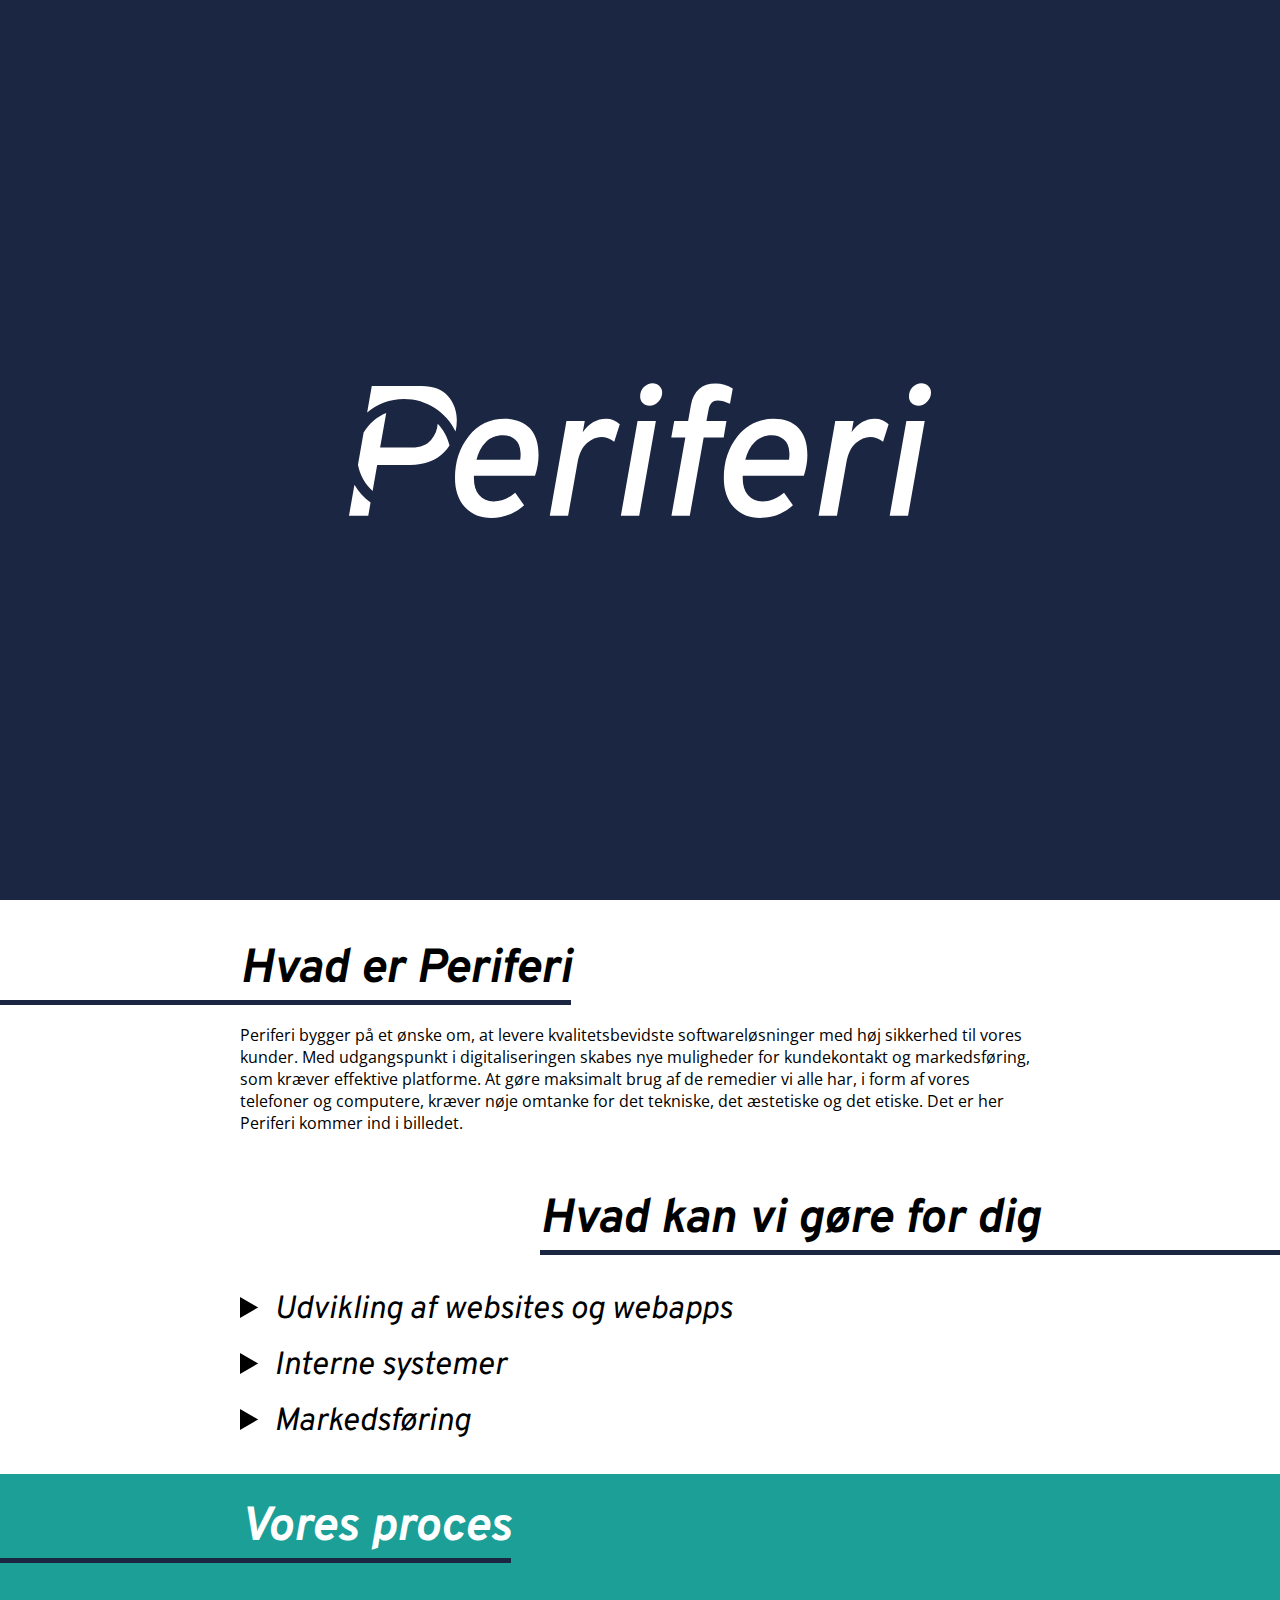
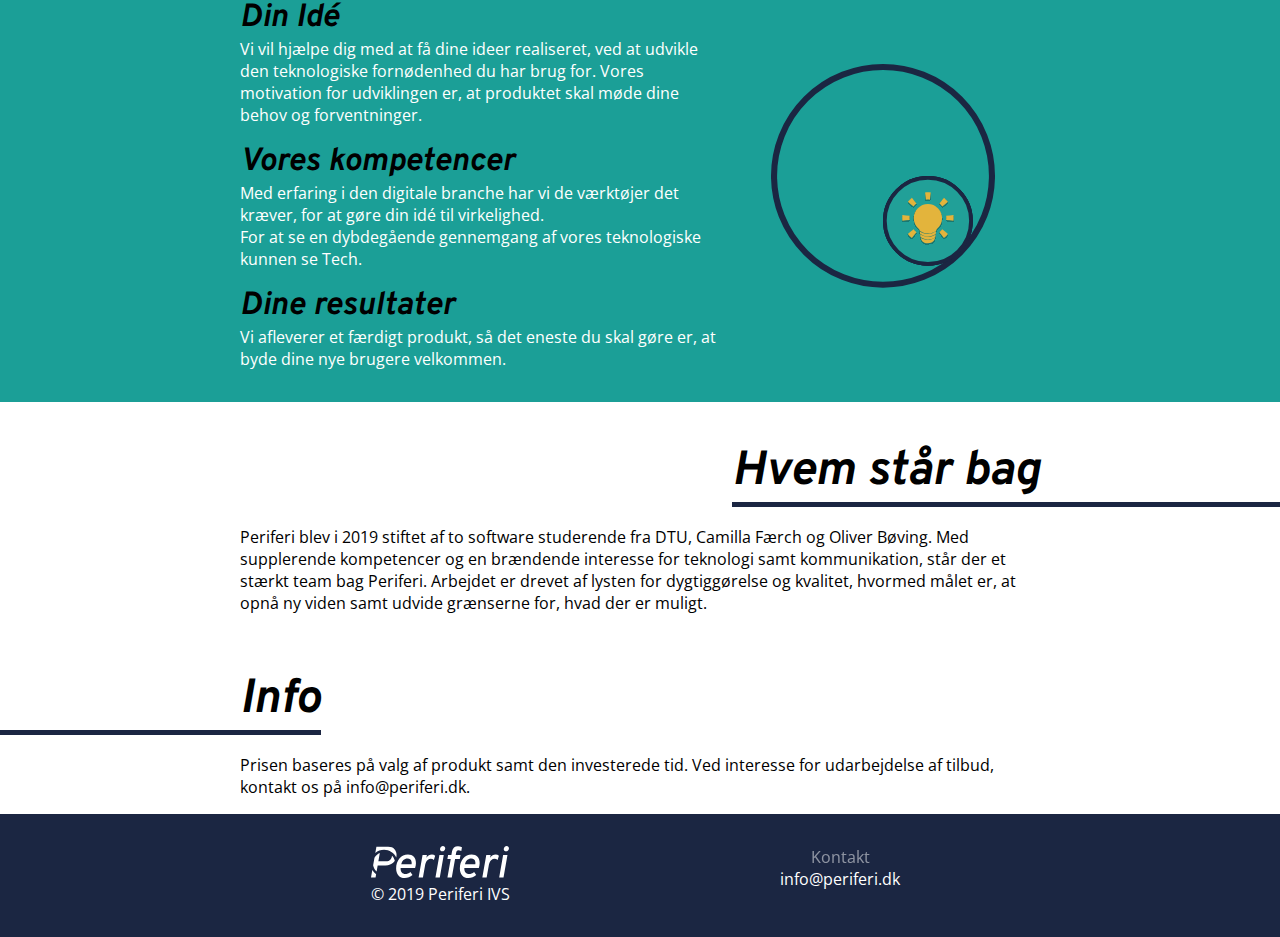
<file: index.html>
<!DOCTYPE html>
<html lang="da">
  <head>
    <meta charset="UTF-8" />
    <title>Periferi</title>
    <link rel="shortcut icon" type="image/png" href="favicon.png" />
    <meta name="viewport" content="width=device-width, initial-scale=1" />
    <link
      async
      href="https://fonts.googleapis.com/css?family=Open+Sans|Overpass:400,600i"
      rel="stylesheet"
    />
    <link async rel="stylesheet" href="/base.css" />
    <link async rel="stylesheet" href="/styles.css" />
  </head>
  <body>
    <nav>
      <a href="#" class="nav-title">
        <img src="assets/name-text.svg" type="" />
      </a>
      <div class="nav-links">
        <a href="#hvad-er-periferi">Hvad er Periferi</a>
        <a href="#hvad-kan-vi-gøre-for-dig">Hvad kan vi gøre for dig</a>
        <a href="#vores-proces">Vores proces</a>
        <a href="#hvem-står-bag">Hvem står bag</a>
        <a href="#info">Info</a>
      </div>
    </nav>
    <header>
      <div class="top"></div>
      <div class="top2"></div>
      <div class="bottom"></div>
      <svg fill="none" class="header-title" viewBox="0 0 2514 583">
        <path
          fill="#fff"
          fill-rule="evenodd"
          d="M23.454 439.52L0 572.998h83.2l9.9-56.509c-28.298-20.402-52.102-46.648-69.646-76.969zm15.263-86.861l24.397-138.845c22.282-37.922 56.588-67.929 97.68-84.783L134.4 278.598H272c36.8 0 64.533-11.2 83.2-33.6 16.946-20.82 26.2-43.837 27.762-69.053 24.766 25.734 42.772 58.019 51.163 93.999-6.194 9.406-13.303 18.424-21.325 27.054-35.2 37.867-85.067 56.8-149.6 56.8H121.6l-19.634 112.078c-32.273-29.182-55.077-68.641-63.25-113.217zm421.502-143.375C420.402 126.298 335.592 69 237.398 69c-60.577 0-116.061 21.807-159.03 58L98.4 12.998h214.4c51.733 0 90.133 14.667 115.2 44 25.067 29.334 37.6 64 37.6 104 0 16.856-1.794 32.952-5.381 48.286zm39.956 326.114c28.267 31.467 66.4 47.2 114.4 47.2 53.867 0 101.067-18.133 141.6-54.4l-38.4-54.4c-29.867 25.067-61.067 37.6-93.6 37.6-26.133 0-46.933-9.066-62.4-27.2-14.933-18.133-22.4-42.933-22.4-74.4v-9.6h264c10.133-30.4 15.2-59.733 15.2-88 0-51.733-12.8-90.933-38.4-117.6-25.6-26.666-61.333-40-107.2-40-64 0-116 25.067-156 75.2-39.467 49.6-59.2 109.6-59.2 180 0 52.267 14.133 94.134 42.4 125.6zm239.2-204h-188.8c7.467-31.466 20.8-56.8 40-76 19.733-19.733 44.533-29.6 74.4-29.6 20.8 0 38.133 6.134 52 18.4 14.4 11.734 22.4 30.934 24 57.6.533 7.467 0 17.334-1.6 29.6zm199.662-167.2l-72 408.8h79.2l40.801-229.6c6.933-38.4 20.532-66.4 40.802-84 20.26-17.6 40.8-26.4 61.6-26.4 20.26 0 38.93 6.934 56 20.8l24-75.2c-16-16-35.74-24-59.2-24-39.47 0-73.07 19.2-100.8 57.6l8.8-48h-79.203zm329.473-77.6c8 7.467 17.86 11.2 29.6 11.2 14.4 0 26.93-5.6 37.6-16.8 11.2-11.2 16.8-24.533 16.8-40 0-11.2-4-20.533-12-28-7.47-8-17.34-12-29.6-12-13.87 0-26.4 5.6-37.6 16.8-10.67 11.2-16 24.534-16 40 0 11.2 3.73 20.8 11.2 28.8zm-22.4 77.6l-72 408.8h79.2l72-408.8h-79.2zm225.58 408.8l60-337.6h86.4l12-71.2h-86.4l9.6-51.2c4.8-25.066 17.6-37.6 38.4-37.6 16 0 33.86 4.8 53.6 14.4l12-66.4c-24-13.866-48.54-20.8-73.6-20.8-59.74 0-95.47 31.2-107.2 93.6l-12 68h-60l-12.8 71.2h60.8l-60 337.6h79.2zm189.42-37.6c28.27 31.467 66.4 47.2 114.4 47.2 53.87 0 101.07-18.133 141.6-54.4l-38.4-54.4c-29.86 25.067-61.06 37.6-93.6 37.6-26.13 0-46.93-9.066-62.4-27.2-14.93-18.133-22.4-42.933-22.4-74.4v-9.6h264c10.14-30.4 15.2-59.733 15.2-88 0-51.733-12.8-90.933-38.4-117.6-25.6-26.666-61.33-40-107.2-40-64 0-116 25.067-156 75.2-39.46 49.6-59.2 109.6-59.2 180 0 52.267 14.14 94.134 42.4 125.6zm239.2-204h-188.8c7.47-31.466 20.8-56.8 40-76 19.74-19.733 44.54-29.6 74.4-29.6 20.8 0 38.14 6.134 52 18.4 14.4 11.734 22.4 30.934 24 57.6.54 7.467 0 17.334-1.6 29.6zm199.67-167.2l-72.01 408.8h79.21l40.8-229.6c6.93-38.4 20.53-66.4 40.79-84 20.27-17.6 40.8-26.4 61.6-26.4 20.27 0 38.94 6.934 56 20.8l24-75.2c-16-16-35.73-24-59.19-24-39.47 0-73.07 19.2-100.81 57.6l8.81-48h-79.2zm329.46-77.6c8 7.467 17.87 11.2 29.6 11.2 14.4 0 26.94-5.6 37.6-16.8 11.2-11.2 16.8-24.533 16.8-40 0-11.2-4-20.533-12-28-7.46-8-17.33-12-29.6-12-13.86 0-26.4 5.6-37.6 16.8-10.66 11.2-16 24.534-16 40 0 11.2 3.74 20.8 11.2 28.8zm-22.4 77.6l-72 408.8h79.2l72-408.8h-79.2z"
          clip-rule="evenodd"
        />
      </svg>

      <div class="scroller">
        <svg
          width="51"
          height="32"
          viewBox="0 0 51 32"
          fill="none"
          xmlns="http://www.w3.org/2000/svg"
        >
          <path
            fill-rule="evenodd"
            clip-rule="evenodd"
            d="M25.5002 24.2717L47.1455 0.32373L50.8549 3.67643L25.5002 31.7284L0.145508 3.67643L3.85488 0.323734L25.5002 24.2717Z"
            fill="white"
          />
        </svg>
      </div>
    </header>
    <div class="tri-test"></div>
    <main>
      <section class="text-section">
        <div class="inner-section">
          <div class="section-title" id="hvad-er-periferi">
            <h1>Hvad er Periferi</h1>
          </div>
          <p>
            Periferi bygger på et ønske om, at levere kvalitetsbevidste
            softwareløsninger med høj sikkerhed til vores kunder. Med
            udgangspunkt i digitaliseringen skabes nye muligheder for
            kundekontakt og markedsføring, som kræver effektive platforme. At
            gøre maksimalt brug af de remedier vi alle har, i form af vores
            telefoner og computere, kræver nøje omtanke for det tekniske, det
            æstetiske og det etiske. Det er her Periferi kommer ind i billedet.
          </p>
        </div>
      </section>
      <section class="text-section">
        <div class="inner-section">
          <div class="section-title" id="hvad-kan-vi-gøre-for-dig">
            <h1>Hvad kan vi gøre for dig</h1>
          </div>
          <details>
            <summary>Udvikling af websites og webapps</summary>
            <p>
              Savner du en platform til præsentation af dit budskab, eller
              ønsker du en fornyelse af din side? Måske mangler du en webapp,
              som kan give dig et højt niveau af interaktion mellem dig og dine
              kunder eller kunderne indbyrdes?
            </p>
            <p>
              Vi kan hjælpe dig med at skabe rammerne for den kommunikation, der
              er nødvendig for præcis dit produkt.
            </p>
          </details>
          <details>
            <summary>Interne systemer</summary>
            <p>
              Ønsker du et værktøj, der kan hjælpe dig og dine ansatte med
              koordination og planlægning? Ligger du inde med en større mængde
              data, som ønskes visualiseret eller behandlet?
            </p>
            <p>
              Interne processer kan til tider blive ganske repetitive; med
              teknologi kan vi opbygge systemer til at assistere os, så du igen
              kan fokusere på, hvad faktisk kræver dine kompetencer.
            </p>
          </details>
          <details>
            <summary>Markedsføring</summary>
            <p>
              Har du en idé, men mangler du hjælp til at formidle den? Er du
              interesseret i materiale til at supplere dit produkt, og derved
              etablere kontakt til nye kunder?
            </p>
            <p>
              Vi kan tilbyde dig rådgivning vedrørende udvikling af design,
              produktion af relevante fotos, videomateriale og ikke mindst
              værktøjerne til at præsentere dette for dine fremtidige kunder.
            </p>
          </details>
        </div>
      </section>
      <section class="process-section">
        <div class="inner-section">
          <div class="section-title" id="vores-proces">
            <h1>Vores proces</h1>
          </div>
          <div class="columns">
            <div>
              <h2>Din Idé</h2>
              <p>
                Vi vil hjælpe dig med at få dine ideer realiseret, ved at
                udvikle den teknologiske fornødenhed du har brug for. Vores
                motivation for udviklingen er, at produktet skal møde dine behov
                og forventninger.
              </p>
              <h2>Vores kompetencer</h2>
              <p>
                Med erfaring i den digitale branche har vi de værktøjer det
                kræver, for at gøre din idé til virkelighed. <br />
                For at se en dybdegående gennemgang af vores teknologiske kunnen
                se <a href="/tech">Tech</a>.
              </p>
              <h2>Dine resultater</h2>
              <p>
                Vi afleverer et færdigt produkt, så det eneste du skal gøre er,
                at byde dine nye brugere velkommen.
              </p>
            </div>
            <div>
              <div class="spinner">
                <embed
                  src="/assets/fig-comunity3.svg"
                  alt="code"
                  class="spinner-node"
                />
                <embed
                  src="/assets/fig-gear.svg"
                  alt="gear"
                  class="spinner-node"
                />
                <embed
                  src="/assets/fig-idea4.svg"
                  alt="idea"
                  class="spinner-node"
                />
                <embed
                  src="/assets/fig-periferi.svg"
                  alt="periferi"
                  class="spinner-periferi"
                />
              </div>
            </div>
          </div>
        </div>
      </section>
      <section class="text-section">
        <div class="inner-section">
          <div class="section-title" id="hvem-står-bag">
            <h1>Hvem står bag</h1>
          </div>
          <p>
            Periferi blev i 2019 stiftet af to software studerende fra DTU,
            Camilla Færch og Oliver Bøving. Med supplerende kompetencer og en
            brændende interesse for teknologi samt kommunikation, står der et
            stærkt team bag Periferi. Arbejdet er drevet af lysten for
            dygtiggørelse og kvalitet, hvormed målet er, at opnå ny viden samt
            udvide grænserne for, hvad der er muligt.
          </p>
        </div>
      </section>
      <section class="jumbotron-section">
        <div class="inner-section">
          <div class="section-title" id="info">
            <h1>Info</h1>
          </div>
          <p>
            Prisen baseres på valg af produkt samt den investerede tid. Ved
            interesse for udarbejdelse af tilbud, kontakt os på
            <a href="mailto:info@periferi.dk">info@periferi.dk</a>.
          </p>
        </div>
      </section>
    </main>
    <footer>
      <div>
        <div>
          <div>
            <embed src="assets/name-text.svg" type="" style="height: 2em" />
          </div>
          <div>© 2019 Periferi IVS</div>
        </div>
        <div>
          <div class="text-subtle">Kontakt</div>
          <div><a href="mailto:info@periferi.dk">info@periferi.dk</a></div>
        </div>
      </div>
    </footer>
  </body>
</html>
</file>
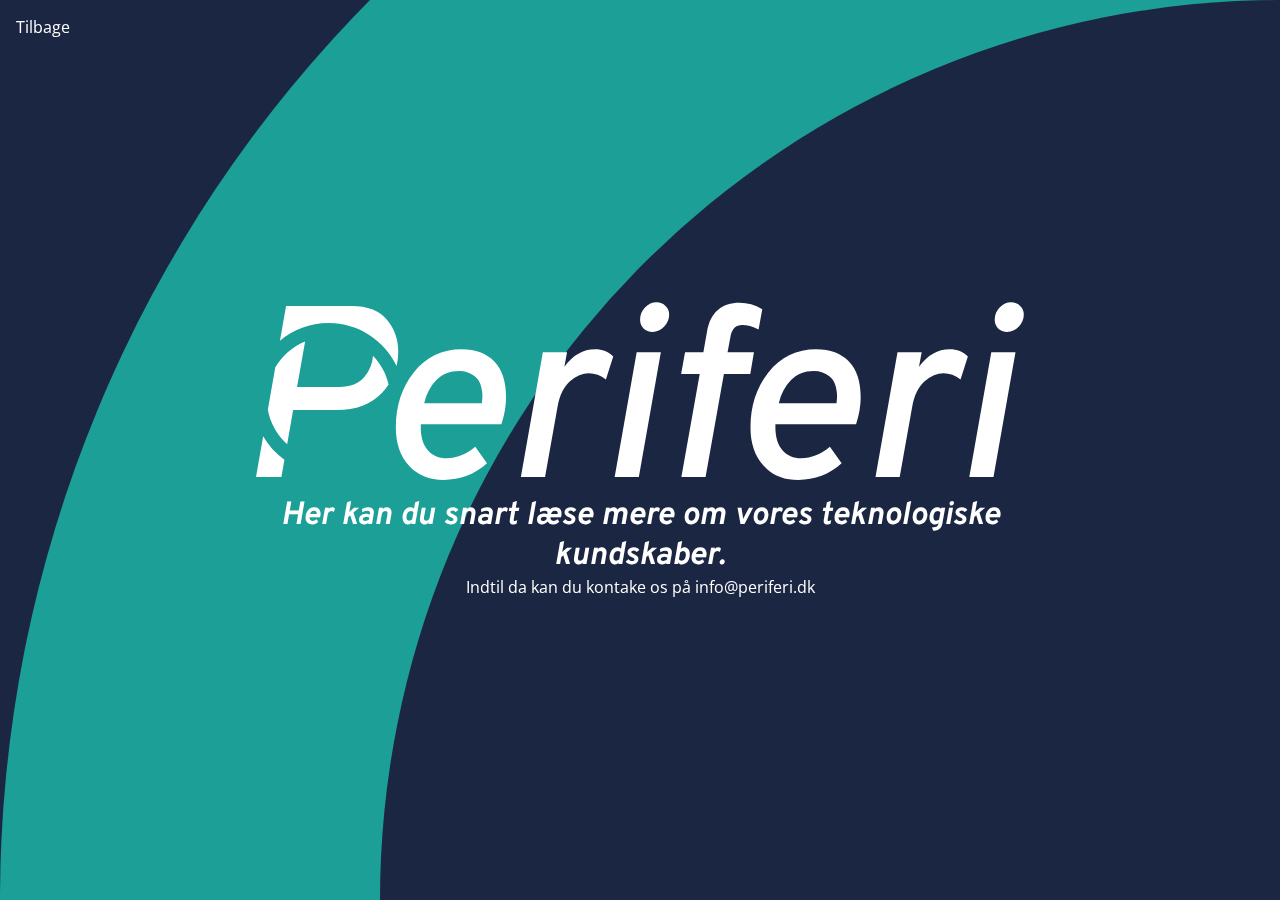
<file: tech.html>
<!DOCTYPE html>
<html lang="da">
  <head>
    <meta charset="UTF-8" />
    <title>Periferi - Tech</title>
    <link rel="shortcut icon" type="image/png" href="favicon.png" />
    <meta name="viewport" content="width=device-width, initial-scale=1" />
    <link
      async
      href="https://fonts.googleapis.com/css?family=Open+Sans|Overpass:400,600i"
      rel="stylesheet"
    />
    <link async rel="stylesheet" href="/base.css" />
    <style>
      body {
        color: white;
        display: flex;
        justify-content: center;
        align-items: center;
      }
      main {
        display: flex;
        justify-content: center;
        align-items: center;
        flex-direction: column;
        text-align: center;
        padding: 1em;
        max-width: 800px;
      }
      main * {
        z-index: 2;
      }
      main::after {
        content: "";
        background-color: #1b9f97;
        font-size: 200vmax;
        width: 1em;
        height: 1em;
        border-radius: 100%;
        position: fixed;
        right: 0;
        bottom: 0;
        transform: translate(50%, 50%);
        z-index: 0;
      }
      main::before {
        content: "";
        background-color: #1b2642;
        font-size: 200vmin;
        width: 1em;
        height: 1em;
        border-radius: 100%;
        position: fixed;
        right: 0;
        bottom: 0;
        transform: translate(50%, 50%);
        z-index: 1;
      }
      .back {
        position: fixed;
        left: 0;
        top: 0;
        margin: 1em;
      }
    </style>
  </head>
  <body>
    <a class="back" href="/">Tilbage</a>
    <main>
      <svg fill="none" class="header-title" viewBox="0 0 2514 583">
        <path
          fill="#fff"
          fill-rule="evenodd"
          d="M23.454 439.52L0 572.998h83.2l9.9-56.509c-28.298-20.402-52.102-46.648-69.646-76.969zm15.263-86.861l24.397-138.845c22.282-37.922 56.588-67.929 97.68-84.783L134.4 278.598H272c36.8 0 64.533-11.2 83.2-33.6 16.946-20.82 26.2-43.837 27.762-69.053 24.766 25.734 42.772 58.019 51.163 93.999-6.194 9.406-13.303 18.424-21.325 27.054-35.2 37.867-85.067 56.8-149.6 56.8H121.6l-19.634 112.078c-32.273-29.182-55.077-68.641-63.25-113.217zm421.502-143.375C420.402 126.298 335.592 69 237.398 69c-60.577 0-116.061 21.807-159.03 58L98.4 12.998h214.4c51.733 0 90.133 14.667 115.2 44 25.067 29.334 37.6 64 37.6 104 0 16.856-1.794 32.952-5.381 48.286zm39.956 326.114c28.267 31.467 66.4 47.2 114.4 47.2 53.867 0 101.067-18.133 141.6-54.4l-38.4-54.4c-29.867 25.067-61.067 37.6-93.6 37.6-26.133 0-46.933-9.066-62.4-27.2-14.933-18.133-22.4-42.933-22.4-74.4v-9.6h264c10.133-30.4 15.2-59.733 15.2-88 0-51.733-12.8-90.933-38.4-117.6-25.6-26.666-61.333-40-107.2-40-64 0-116 25.067-156 75.2-39.467 49.6-59.2 109.6-59.2 180 0 52.267 14.133 94.134 42.4 125.6zm239.2-204h-188.8c7.467-31.466 20.8-56.8 40-76 19.733-19.733 44.533-29.6 74.4-29.6 20.8 0 38.133 6.134 52 18.4 14.4 11.734 22.4 30.934 24 57.6.533 7.467 0 17.334-1.6 29.6zm199.662-167.2l-72 408.8h79.2l40.801-229.6c6.933-38.4 20.532-66.4 40.802-84 20.26-17.6 40.8-26.4 61.6-26.4 20.26 0 38.93 6.934 56 20.8l24-75.2c-16-16-35.74-24-59.2-24-39.47 0-73.07 19.2-100.8 57.6l8.8-48h-79.203zm329.473-77.6c8 7.467 17.86 11.2 29.6 11.2 14.4 0 26.93-5.6 37.6-16.8 11.2-11.2 16.8-24.533 16.8-40 0-11.2-4-20.533-12-28-7.47-8-17.34-12-29.6-12-13.87 0-26.4 5.6-37.6 16.8-10.67 11.2-16 24.534-16 40 0 11.2 3.73 20.8 11.2 28.8zm-22.4 77.6l-72 408.8h79.2l72-408.8h-79.2zm225.58 408.8l60-337.6h86.4l12-71.2h-86.4l9.6-51.2c4.8-25.066 17.6-37.6 38.4-37.6 16 0 33.86 4.8 53.6 14.4l12-66.4c-24-13.866-48.54-20.8-73.6-20.8-59.74 0-95.47 31.2-107.2 93.6l-12 68h-60l-12.8 71.2h60.8l-60 337.6h79.2zm189.42-37.6c28.27 31.467 66.4 47.2 114.4 47.2 53.87 0 101.07-18.133 141.6-54.4l-38.4-54.4c-29.86 25.067-61.06 37.6-93.6 37.6-26.13 0-46.93-9.066-62.4-27.2-14.93-18.133-22.4-42.933-22.4-74.4v-9.6h264c10.14-30.4 15.2-59.733 15.2-88 0-51.733-12.8-90.933-38.4-117.6-25.6-26.666-61.33-40-107.2-40-64 0-116 25.067-156 75.2-39.46 49.6-59.2 109.6-59.2 180 0 52.267 14.14 94.134 42.4 125.6zm239.2-204h-188.8c7.47-31.466 20.8-56.8 40-76 19.74-19.733 44.54-29.6 74.4-29.6 20.8 0 38.14 6.134 52 18.4 14.4 11.734 22.4 30.934 24 57.6.54 7.467 0 17.334-1.6 29.6zm199.67-167.2l-72.01 408.8h79.21l40.8-229.6c6.93-38.4 20.53-66.4 40.79-84 20.27-17.6 40.8-26.4 61.6-26.4 20.27 0 38.94 6.934 56 20.8l24-75.2c-16-16-35.73-24-59.19-24-39.47 0-73.07 19.2-100.81 57.6l8.81-48h-79.2zm329.46-77.6c8 7.467 17.87 11.2 29.6 11.2 14.4 0 26.94-5.6 37.6-16.8 11.2-11.2 16.8-24.533 16.8-40 0-11.2-4-20.533-12-28-7.46-8-17.33-12-29.6-12-13.86 0-26.4 5.6-37.6 16.8-10.66 11.2-16 24.534-16 40 0 11.2 3.74 20.8 11.2 28.8zm-22.4 77.6l-72 408.8h79.2l72-408.8h-79.2z"
          clip-rule="evenodd"
        />
      </svg>
      <h1>Her kan du snart læse mere om vores teknologiske kundskaber.</h1>
      <p>
        Indtil da kan du kontake os på
        <a href="mailto:info@periferi.dk">info@periferi.dk</a>
      </p>
    </main>
  </body>
</html>
</file>
<file: base.css>
* {
  margin: 0;
  font-family: "Open Sans", sans-serif;
  box-sizing: border-box;
  /*transition: all 200ms ease;*/
}
:root {
  --rot: 2deg;
}
body {
  width: 100%;
  min-height: 100vh;
  background-color: #1b2642;
}
h1,
h2,
summary {
  font-family: "Overpass", sans-serif;
  font-style: italic;
  margin-top: 0.5em;
}
a {
  text-decoration: none;
  color: inherit;
}
a:hover {
  text-decoration: underline;
}
p + p {
  margin: 1em 0;
}
details {
  margin: 1em 0;
}
details summary {
  font-size: 2rem;
  outline: none;
}
</file>
<file: styles.css>
nav {
  position: fixed;
  display: flex;
  background-color: #1b9f97;
  color: white;
  z-index: 20;
  animation: fade-in 500ms forwards 2s;
  opacity: 0;
  width: 100%;
}
nav > * {
  z-index: 10;
  position: relative;
}
nav .nav-links {
  display: flex;
}
nav a {
  color: white;
  padding: 0.7em;
  margin: 0.3em;
}
nav a:hover {
  text-decoration: none;
  border-bottom: 1px solid white;
}
nav .nav-title * {
  height: 1em;
  margin-top: 0.2em;
}
@media all and (max-width: 800px) {
  nav .nav-links {
    display: none;
  }
}
header {
  position: relative;
  display: flex;
  width: 100%;
  height: 100vh;
  flex: 1;
  justify-content: center;
  align-items: center;
  background-color: #1b9f97;
  flex-direction: column;
  overflow: hidden;
}
header h1,
header .header-title {
  font-style: italic;
  font-size: 15vmin;
  height: 1em;
  z-index: 3;
  color: white;
  margin: 0;
}
.bottom,
.top,
.top2 {
  position: absolute;
  height: 51%;
  width: 100%;
  top: 0;
  z-index: 0;
}
.top {
  background-color: #1b9f97;
  transform: translateX(-120%);
  animation: slide-right 1.5s forwards 500ms;
  z-index: 2;
}
.top2 {
  background-color: #1b2642;
  z-index: 1;
}
.bottom {
  background-color: #1b2642;
  top: 50%;
  animation: slide-right 2s;
}
.top:after {
  content: "";
  display: block;
  position: absolute;
  left: 100%;
  border-top: 51vh solid #1b9f97;
  border-right: 10vh solid transparent;
}
.bottom:after {
  content: "";
  display: block;
  position: absolute;
  left: 100%;
  border-top: 51vh solid #1b2642;
  border-right: 10vh solid transparent;
}

header a {
  z-index: 3;
  color: white;
  position: absolute;
  right: 1em;
  bottom: 1em;
}
header .scroller {
  overflow: hidden;
  z-index: 3;
  color: white;
  text-decoration: none;
  position: absolute;
  bottom: 0;
  padding: 1em;
  text-align: center;
}
header .scroller svg {
  animation: fade-in 500ms forwards 2s, do-scroll 5s infinite 2s;
  /* animation: do-scroll 5s infinite; */
  opacity: 0;
  width: 1em;
}
@keyframes slide-right {
  0% {
    transform: translateX(-120%);
  }
  100% {
    transform: translateX(0);
  }
}
@keyframes fade-in {
  0% {
    opacity: 0;
  }
  100% {
    opacity: 1;
  }
}
@keyframes do-scroll {
  0% {
    transform: translate(0, -200%);
  }
  10% {
    transform: translate(0);
  }
  90% {
    transform: translate(0);
  }
  100% {
    transform: translate(0, 200%);
  }
}
main {
  display: flex;
  width: 100%;
  justify-content: center;
  align-items: center;
  flex-direction: column;
  overflow-x: hidden;
  background-color: white;
}
section {
  padding: 1em;
  width: 100%;
  display: flex;
  justify-content: center;
  flex-direction: column;
  align-items: center;
}
section:nth-child(1) {
  z-index: 10;
}
section:nth-child(2) {
  z-index: 9;
}
section:nth-child(3) {
  z-index: 8;
}
section:nth-child(4) {
  z-index: 7;
}
section:nth-child(5) {
  z-index: 6;
}
section:nth-child(4) {
  z-index: 5;
}
main h1 {
  font-size: 3rem;
  position: relative;
  margin: 0.5em 0;
}
main h2 {
  font-size: 2rem;
}
main .section-title {
  display: flex;
  margin-top: -2.5em;
  padding-top: 2.5em;
}
.inner-section {
  width: 100%;
  max-width: 800px;
}
section:nth-child(even) .section-title {
  display: flex;
  flex-direction: row-reverse;
}
section:nth-child(even) h1::after {
  right: -10000em;
  left: 0;
}
section h1::after {
  overflow: hidden;
  content: " ";
  background-color: #1b2642;
  position: absolute;
  right: 0;
  bottom: -0.1em;
  left: -10000em;
  height: 0.1em;
}
.process-section {
  background-color: #1b9f97;
  color: white;
  padding-top: 0;
  padding-bottom: 2em;
}
.process-section .columns > div:nth-child(2) {
  display: flex;
  justify-content: flex-end;
  align-items: center;
}
.process-section h2 {
  color: black;
}
.columns {
  display: flex;
  flex-direction: row;
  justify-content: stretch;
}
@media all and (max-width: 699px) {
  .columns {
    flex-direction: column-reverse;
    display: flex;
    justify-content: center;
    align-items: center;
  }
}
footer {
  background-color: #1b2642;
  color: white;
  width: 100%;
  display: flex;
  justify-content: space-around;
  padding: 2em;
}
footer > div {
  width: 100%;
  max-width: 800px;
  display: flex;
  justify-content: space-around;
}
footer > div > div {
  flex: 1;
  text-align: center;
}
.text-subtle {
  opacity: 0.5;
}

.spinner {
  position: relative;
  font-size: 14rem;
  width: 1em;
  height: 1em;
  margin: 0.2em;
}
.spinner .spinner-periferi {
  position: absolute;
  top: 50%;
  left: 50%;
  transform: translate(-50%, -50%);
  width: 100%;
}
.spinner .spinner-node {
  position: absolute;
  top: 50%;
  left: 50%;
  animation: spinner 21s linear infinite;
  z-index: 10;
  width: 40%;
}
.spinner .spinner-node:nth-child(2) {
  animation-delay: -7s;
}
.spinner .spinner-node:nth-child(3) {
  animation-delay: -14s;
}

@keyframes spinner {
  0% {
    transform: rotate(0deg) translate(0, 0.5em) rotate(0deg)
      translate(-50%, -50%) scale(1);
  }
  50% {
    transform: rotate(-180deg) translate(0, 0.5em) rotate(180deg)
      translate(-50%, -50%) scale(1.5);
  }
  100% {
    transform: rotate(-360deg) translate(0, 0.5em) rotate(360deg)
      translate(-50%, -50%) scale(1);
  }
}
</file>
